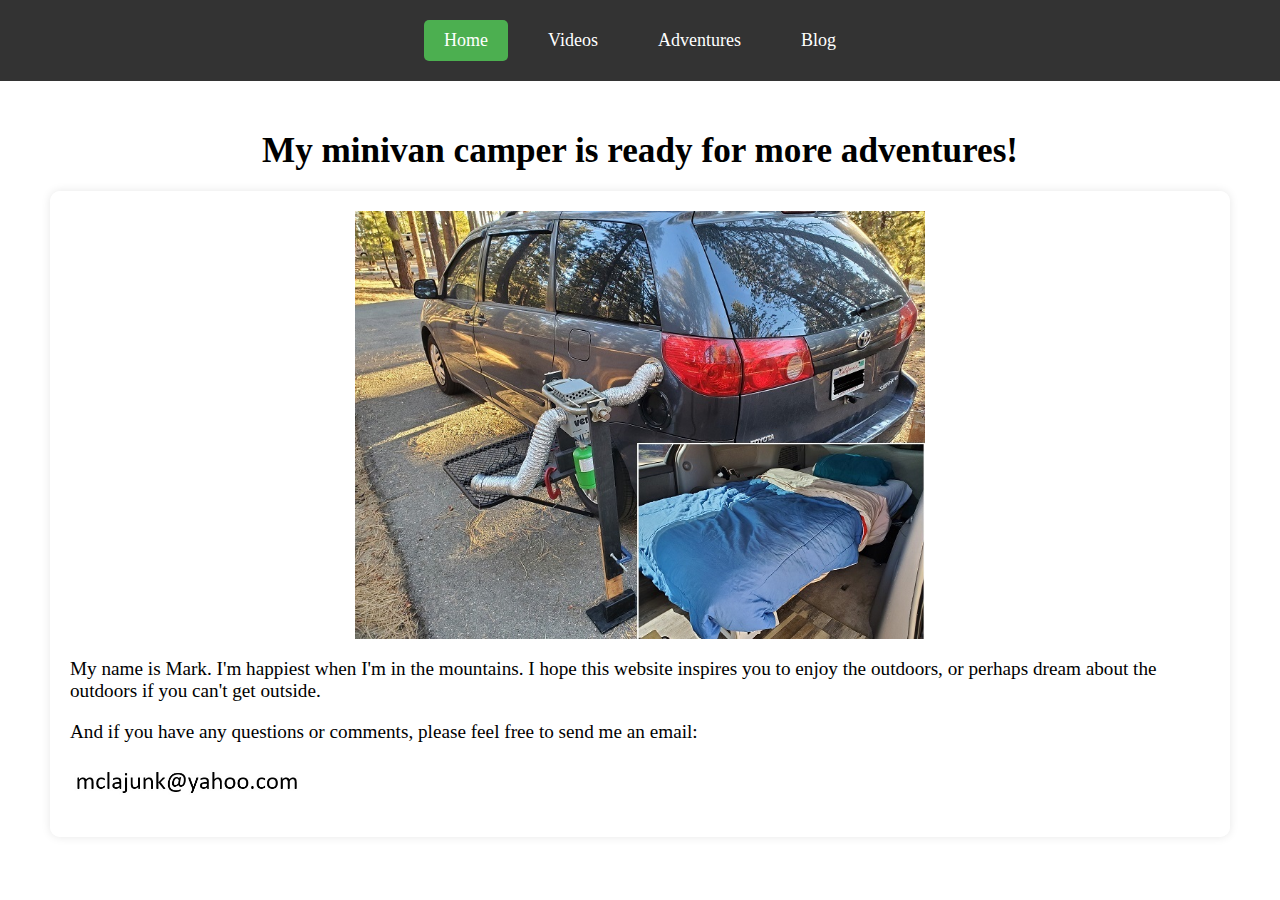
<file: index.html>
<!DOCTYPE html>
<html lang="en">
<head>
  <meta charset="UTF-8">
  <meta name="viewport" content="width=device-width, initial-scale=1">
  <title>MinivanRVing.com</title>
  <link href="BlogPostAssets/Styles/styles.css" rel="stylesheet" type="text/css">
</head>
<body>

<nav>
  <div class="navbar">
    <a href="#" class="active">Home</a>
    <a href="videos.html">Videos</a>
    <a href="adventures.html">Adventures</a>
    <a href="blog.html">Blog</a>

  </div>
</nav>

<div class="content">
 <h1>My minivan camper is ready for more adventures!</h1>
 <section id="mainContent">
  <img src="BlogPostAssets/Images/minivanSetupReduced2p0.jpg" alt="" class="mainImageFormat"/>
  <p></p>
  <aside id="authorInfo">
        <!-- The author information is contained here -->

        <p>My name is Mark. I'm happiest when I'm in the mountains. I hope this website inspires you to enjoy the outdoors, or perhaps dream about the outdoors if you can't get outside.</p>

        <p>And if you have any questions or comments, please feel free to send me an email:</p>

		  <img id="myContactImage" src="BlogPostAssets/Images/contact.jpg" alt=""/>
		  <br>
		  <br>
  </aside>
 </section>
</div>




</body>
</html>
</file>
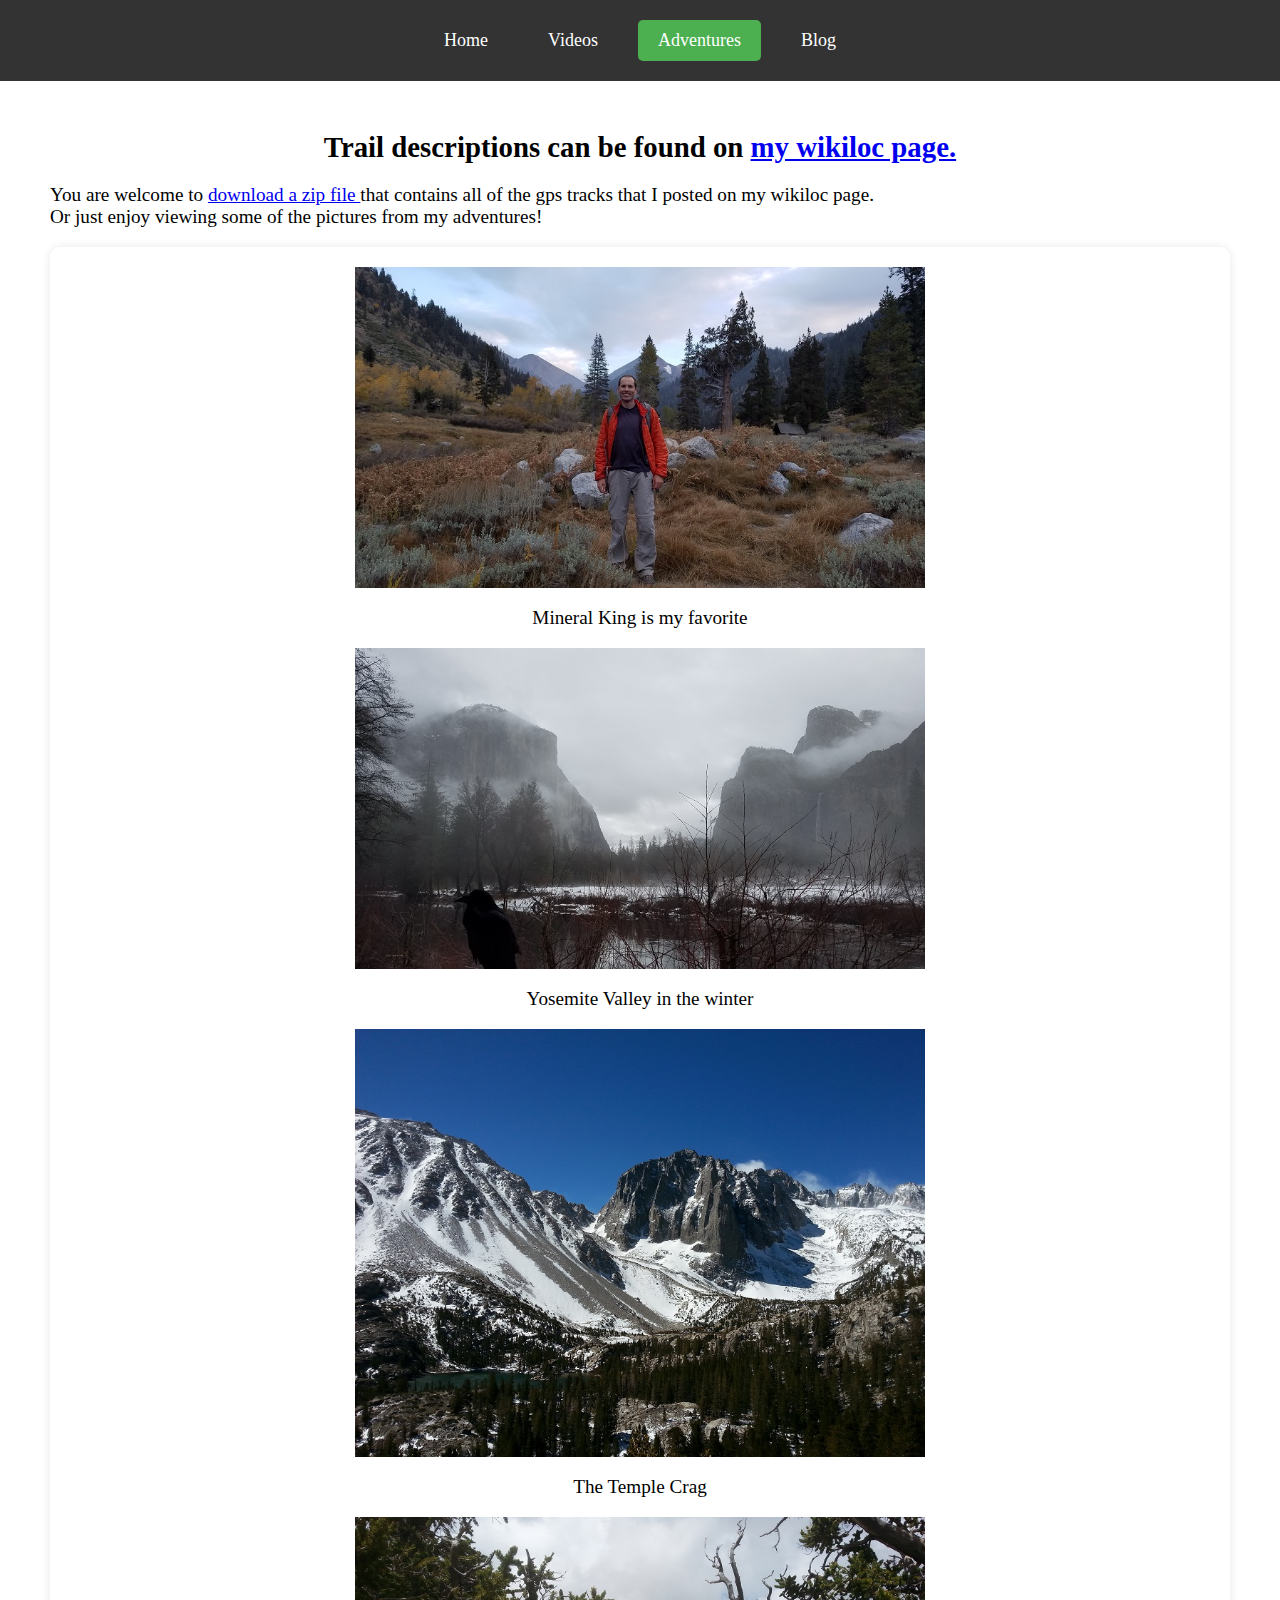
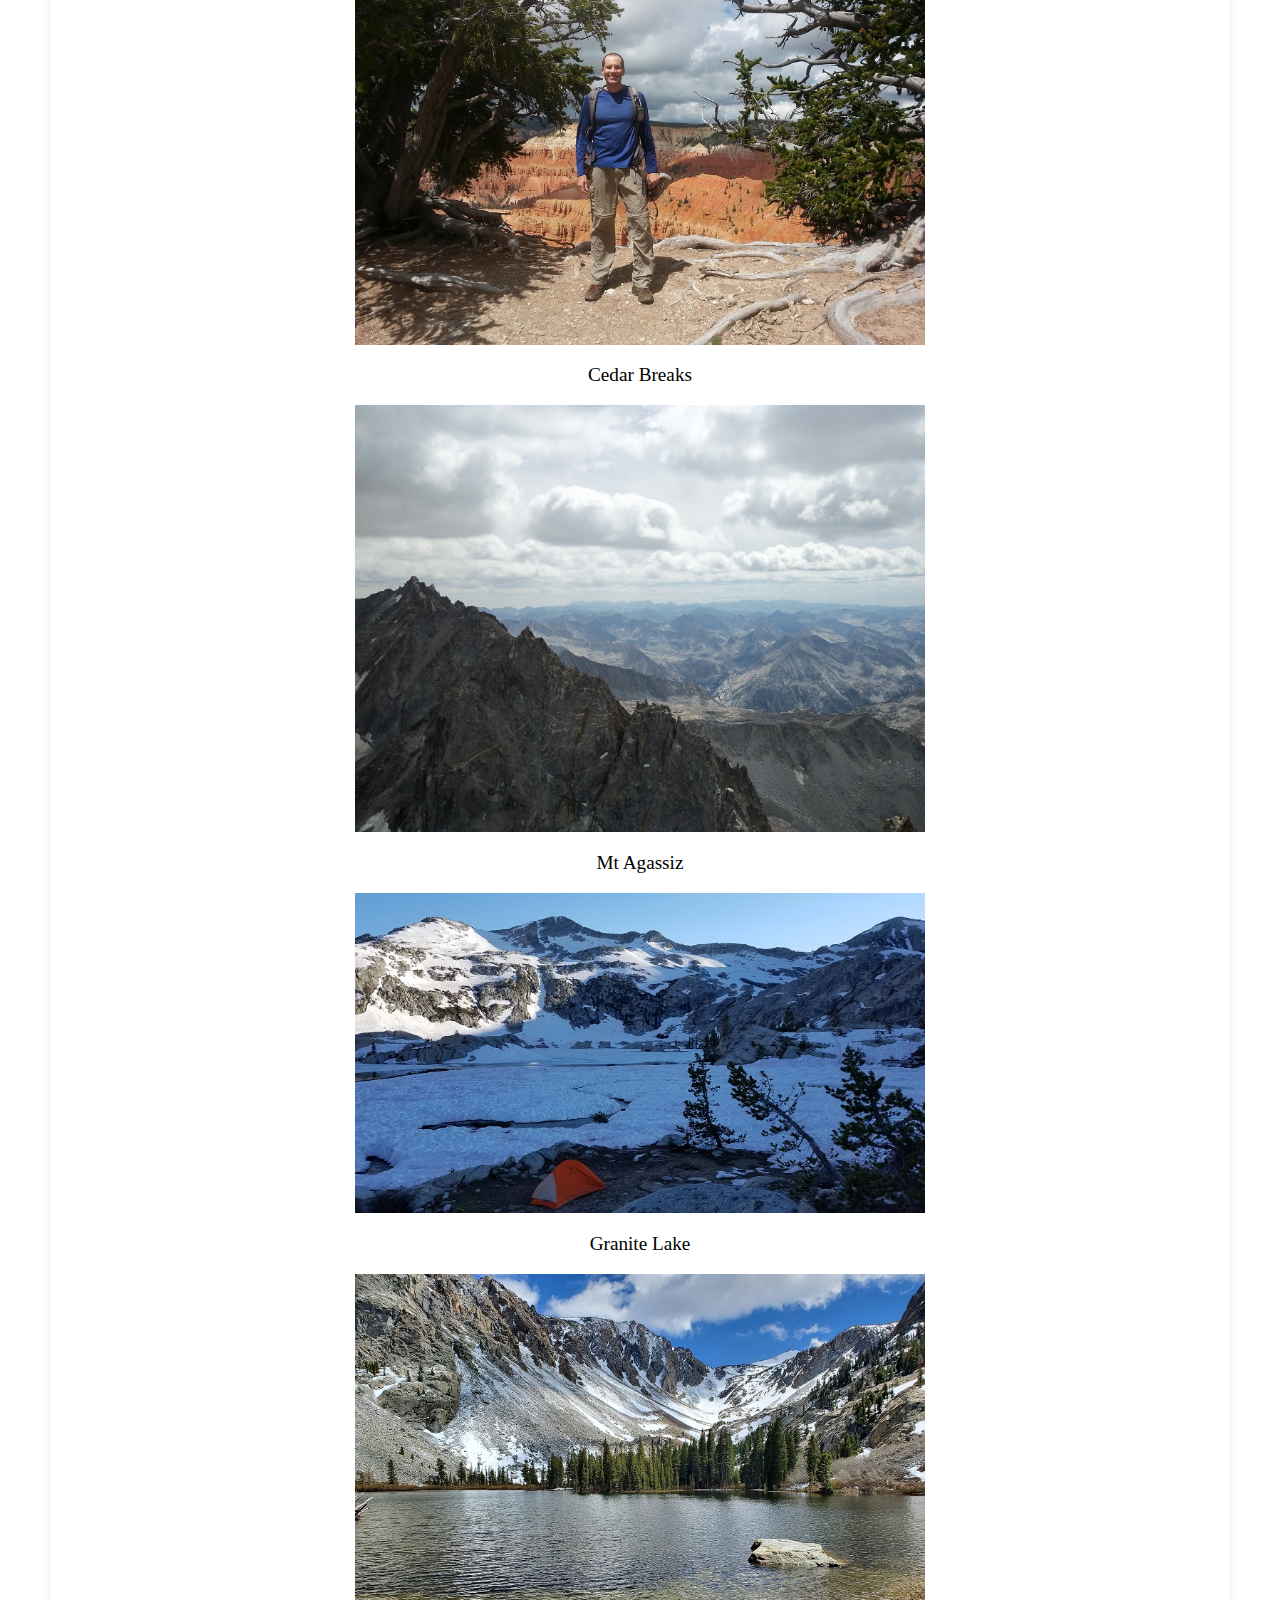
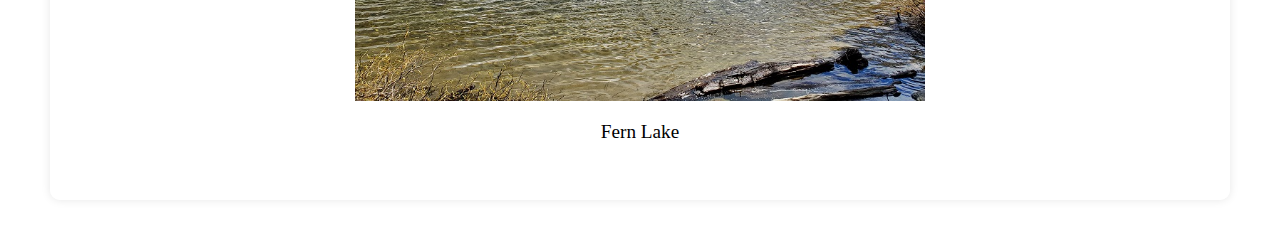
<file: adventures.html>
<!DOCTYPE html>
<html lang="en">
<head>
  <meta charset="UTF-8">
  <meta name="viewport" content="width=device-width, initial-scale=1">
  <title>MinivanRVing.com</title>
  <link href="BlogPostAssets/Styles/styles.css" rel="stylesheet" type="text/css">
</head>
<body>

<nav>
  <div class="navbar">
    <a href="index.html">Home</a>
    <a href="videos.html">Videos</a>
    <a href="#" class="active">Adventures</a>
    <a href="blog.html">Blog</a>
  </div>
</nav>

<div class="content">
	<h3>Trail descriptions can be found on <a href="https://www.wikiloc.com/wikiloc/user.do?id=71308">my wikiloc page.</a> </h3>
	<p id="authorInfo">You are welcome to <a href="BlogPostAssets/GPS/GPS.zip">download a zip file </a> that contains all of the gps tracks that I posted on my wikiloc page. <br>Or just enjoy viewing some of the pictures from my adventures!</p>
	<section id="mainContent">
		<img src="BlogPostAssets/Images/markAtMineralKing.jpg" alt="" class="mainImageFormat"/>
		<p>Mineral King is my favorite</p>
		<img src="BlogPostAssets/Images/yosemiteInWinter.jpg" alt="" class="mainImageFormat"/>
		<p>Yosemite Valley in the winter</p>
		<img src="BlogPostAssets/Images/templeCrag.jpg" alt="" class="mainImageFormat"/>
		<p>The Temple Crag</p>
		<img src="BlogPostAssets/Images/cedarBreaks.jpg" alt="" class="mainImageFormat"/>
		<p>Cedar Breaks</p>
		<img src="BlogPostAssets/Images/mtAgassiz.JPG" alt="" class="mainImageFormat"/>
		<p>Mt Agassiz</p>
		<img src="BlogPostAssets/Images/graniteLake.jpg" alt="" class="mainImageFormat"/>
		<p>Granite Lake</p>
		<img src="BlogPostAssets/Images/fernLake4.jpg" alt="" class="mainImageFormat"/>
		<p>Fern Lake</p>
		<br>
	</section>
</div>


</body>
</html>
</file>
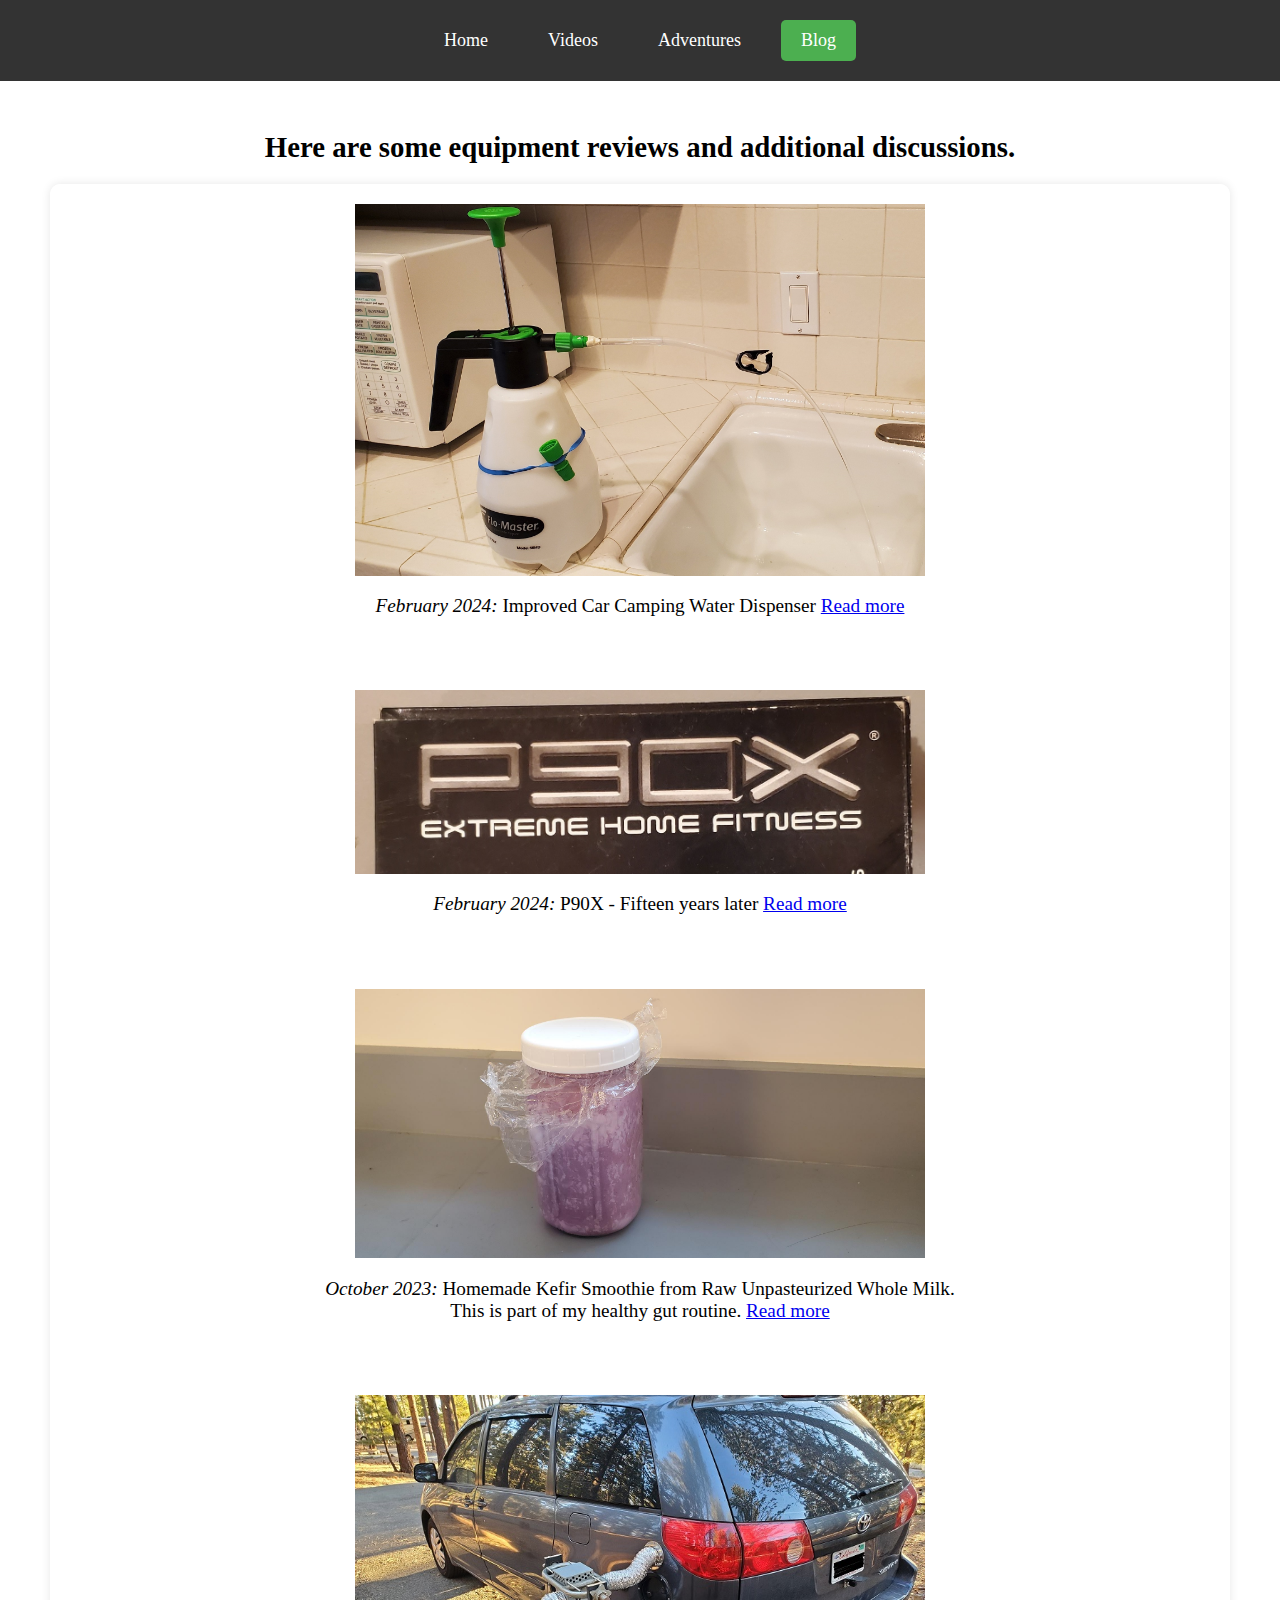
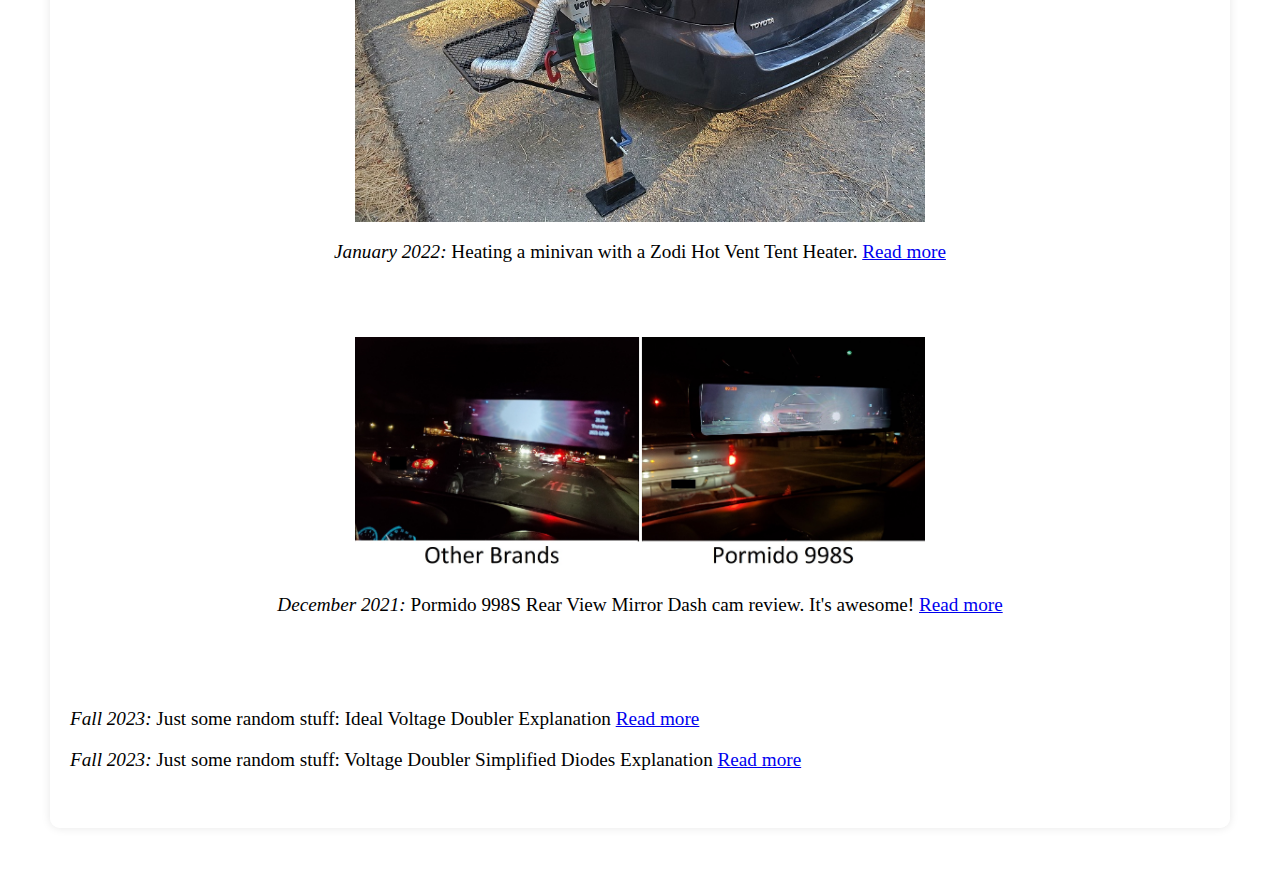
<file: blog.html>
<!DOCTYPE html>
<html lang="en">
<head>
  <meta charset="UTF-8">
  <meta name="viewport" content="width=device-width, initial-scale=1">
  <title>MinivanRVing.com</title>
  <link href="BlogPostAssets/Styles/styles.css" rel="stylesheet" type="text/css">
</head>
<body>

<nav>
  <div class="navbar">
    <a href="index.html">Home</a>
    <a href="videos.html">Videos</a>
    <a href="adventures.html">Adventures</a>
    <a href="#" class="active">Blog</a>
  </div>
</nav>

<div class="content">
	<h3>Here are some equipment reviews and additional discussions. </h3>
	<section id="mainContent">
		<img src="BlogPostAssets/Images/waterDispenser.jpg" alt="" class="mainImageFormatBlog"/>
		<p><i> February 2024:</i> Improved Car Camping Water Dispenser <a href="blogWaterDispenser.html">Read more</a></p>
		<br>
        <br>
        <br>
		<img src="BlogPostAssets/Images/p90x.jpg" alt="" class="mainImageFormatBlog"/>
		<p><i> February 2024:</i> P90X - Fifteen years later <a href="blogP90X.html">Read more</a></p>
		<br>
        <br>
        <br>
		<img src="BlogPostAssets/Images/kefirSmoothie2p0.jpg" alt="" class="mainImageFormatBlog"/>
		<p><i> October 2023:</i> Homemade Kefir Smoothie from Raw Unpasteurized Whole Milk.<br>This is part of my healthy gut routine. <a href="blogUlcerativeColitis.html">Read more</a></p>
		<br>
        <br>
        <br>
		<img src="BlogPostAssets/Images/minivanSetupReduced.jpg" alt="" class="mainImageFormatBlog"/>
		<p><i> January 2022:</i> Heating a minivan with a Zodi Hot Vent Tent Heater. <a href="blogHeater.html">Read more</a></p>
		<br>
        <br>
        <br>
		<img src="BlogPostAssets/Images/pormido998sAtNight.jpg" alt="" class="mainImageFormatBlog"/>
		<p><i> December 2021:</i> Pormido 998S Rear View Mirror Dash cam review. It's awesome! <a href="blogPormido.html">Read more</a></p>
        <br>
        <br>
        <br>
		<p align="left"><i> Fall 2023:</i> Just some random stuff: Ideal Voltage Doubler Explanation <a href="idealVoltageDoubler.html">Read more</a></p>
		<p align="left"><i> Fall 2023:</i> Just some random stuff: Voltage Doubler Simplified Diodes Explanation <a href="voltageDoublerSimplifiedDiodes.html">Read more</a></p>
		<br>
	</section>
</div>


</body>
</html>
</file>
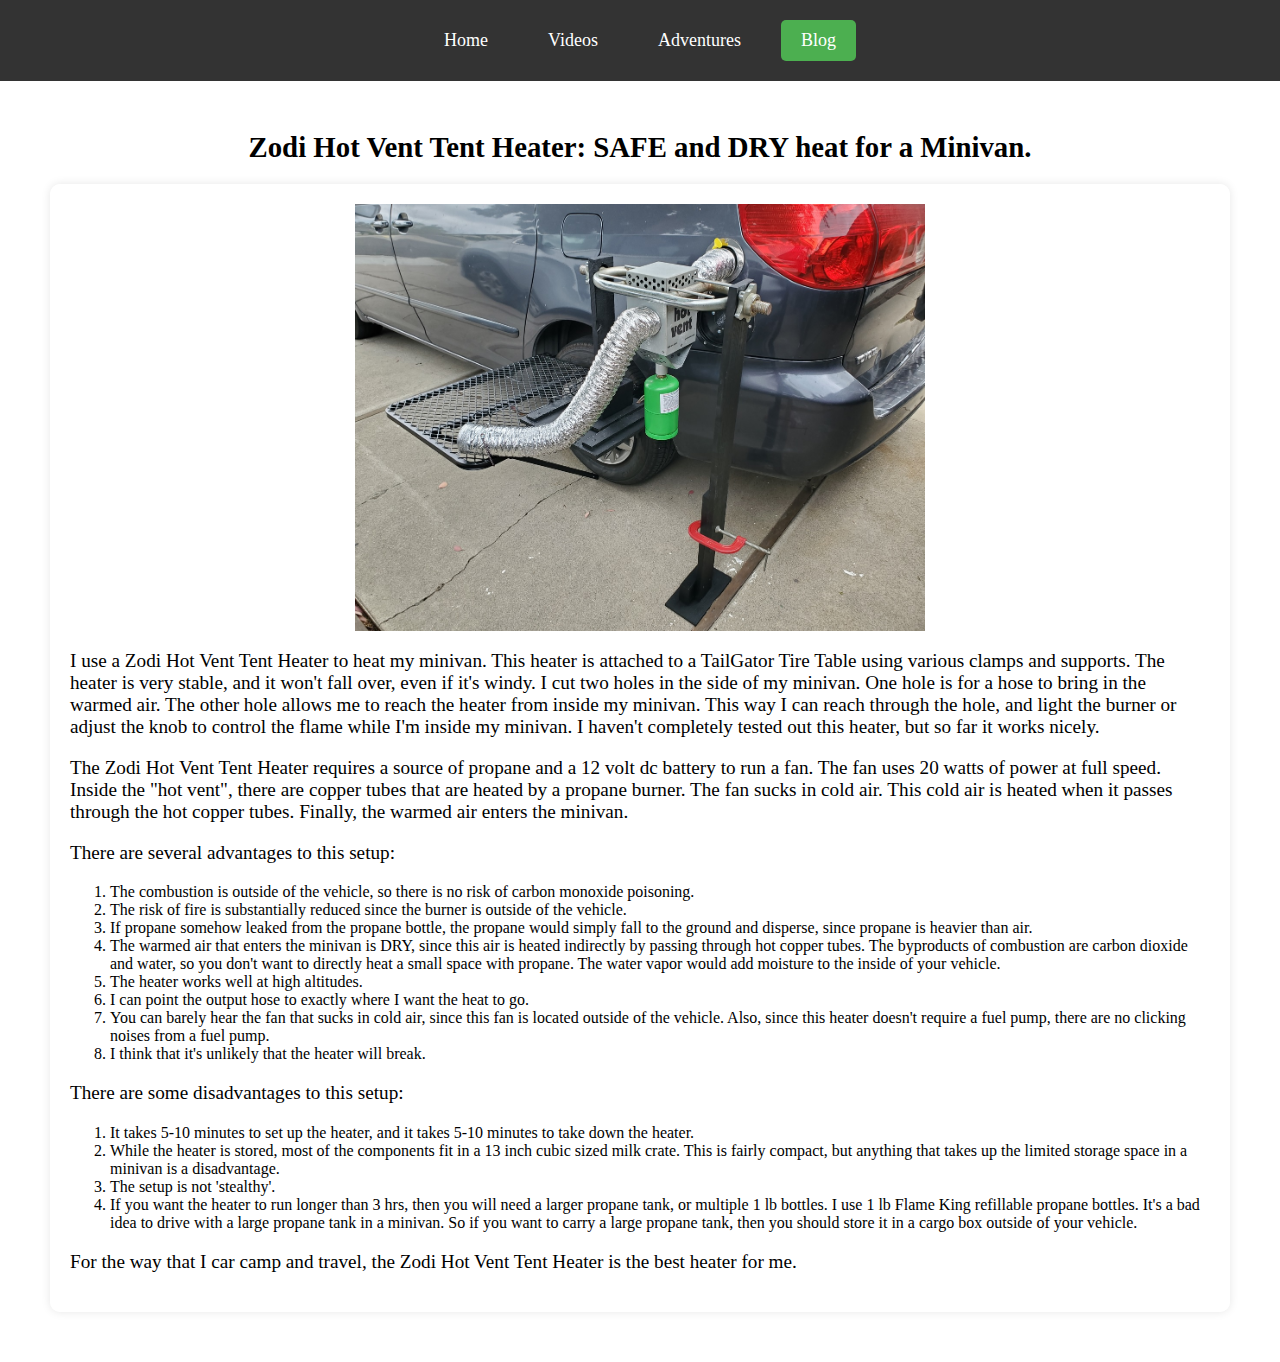
<file: blogHeater.html>
<!DOCTYPE html>
<html lang="en">
<head>
  <meta charset="UTF-8">
  <meta name="viewport" content="width=device-width, initial-scale=1">
  <title>MinivanRVing.com</title>
  <link href="BlogPostAssets/Styles/styles.css" rel="stylesheet" type="text/css">
</head>
<body>

<nav>
  <div class="navbar">
    <a href="index.html">Home</a>
    <a href="videos.html">Videos</a>
    <a href="adventures.html">Adventures</a>
    <a href="blog.html" class="active">Blog</a>
  </div>
</nav>

<body>

<div class="content">
	<h3>Zodi Hot Vent Tent Heater: SAFE and DRY heat for a Minivan.</h3>
	<section id="mainContent">
		<img src="BlogPostAssets/Images/minivanHeaterSetup2p0.jpg" alt="" class="mainImageFormat"/>
	<aside id="authorInfo">
	<p> I use a Zodi Hot Vent Tent Heater to heat my minivan. This heater is attached to a TailGator Tire Table using various clamps and supports. The heater is very stable, and it won't fall over, even if it's windy. I cut two holes in the side of my minivan. One hole is for a hose to bring in the warmed air. The other hole allows me to reach the heater from inside my minivan. This way I can reach through the hole, and light the burner or adjust the knob to control the flame while I'm inside my minivan. I haven't completely tested out this heater, but so far it works nicely.</p>

	<p> The Zodi Hot Vent Tent Heater requires a source of propane and a 12 volt dc battery to run a fan. The fan uses 20 watts of power at full speed. Inside the "hot vent", there are copper tubes that are heated by a propane burner. The fan sucks in cold air. This cold air is heated when it passes through the hot copper tubes. Finally, the warmed air enters the minivan. </p>

	<p> There are several advantages to this setup:
        <ol>
            <li>The combustion is outside of the vehicle, so there is no risk of carbon monoxide poisoning.</li>
            <li>The risk of fire is substantially reduced since the burner is outside of the vehicle.</li>
            <li>If propane somehow leaked from the propane bottle, the propane would simply fall to the ground and disperse, since propane is heavier than air.</li>
            <li>The warmed air that enters the minivan is DRY, since this air is heated indirectly by passing through hot copper tubes. The byproducts of combustion are carbon dioxide and water, so you don't want to directly heat a small space with propane. The water vapor would add moisture to the inside of your vehicle.</li>
            <li>The heater works well at high altitudes.</li>
            <li>I can point the output hose to exactly where I want the heat to go.</li>
            <li>You can barely hear the fan that sucks in cold air, since this fan is located outside of the vehicle. Also, since this heater doesn't require a fuel pump, there are no clicking noises from a fuel pump.</li>
            <li>I think that it's unlikely that the heater will break.</li>
        </ol>
    </p>

	<p> There are some disadvantages to this setup:
        <ol>
            <li>It takes 5-10 minutes to set up the heater, and it takes 5-10 minutes to take down the heater.</li>
            <li>While the heater is stored, most of the components fit in a 13 inch cubic sized milk crate. This is fairly compact, but anything that takes up the limited storage space in a minivan is a disadvantage.</li>
            <li>The setup is not 'stealthy'.</li>
            <li>If you want the heater to run longer than 3 hrs, then you will need a larger propane tank, or multiple 1 lb bottles. I use 1 lb Flame King refillable propane bottles. It's a bad idea to drive with a large propane tank in a minivan. So if you want to carry a large propane tank, then you should store it in a cargo box outside of your vehicle.</li>
        </ol>
    </p>

	<p> For the way that I car camp and travel, the Zodi Hot Vent Tent Heater is the best heater for me. </p>
	</aside>
	</section>
</div>

</body>
</html>
</file>
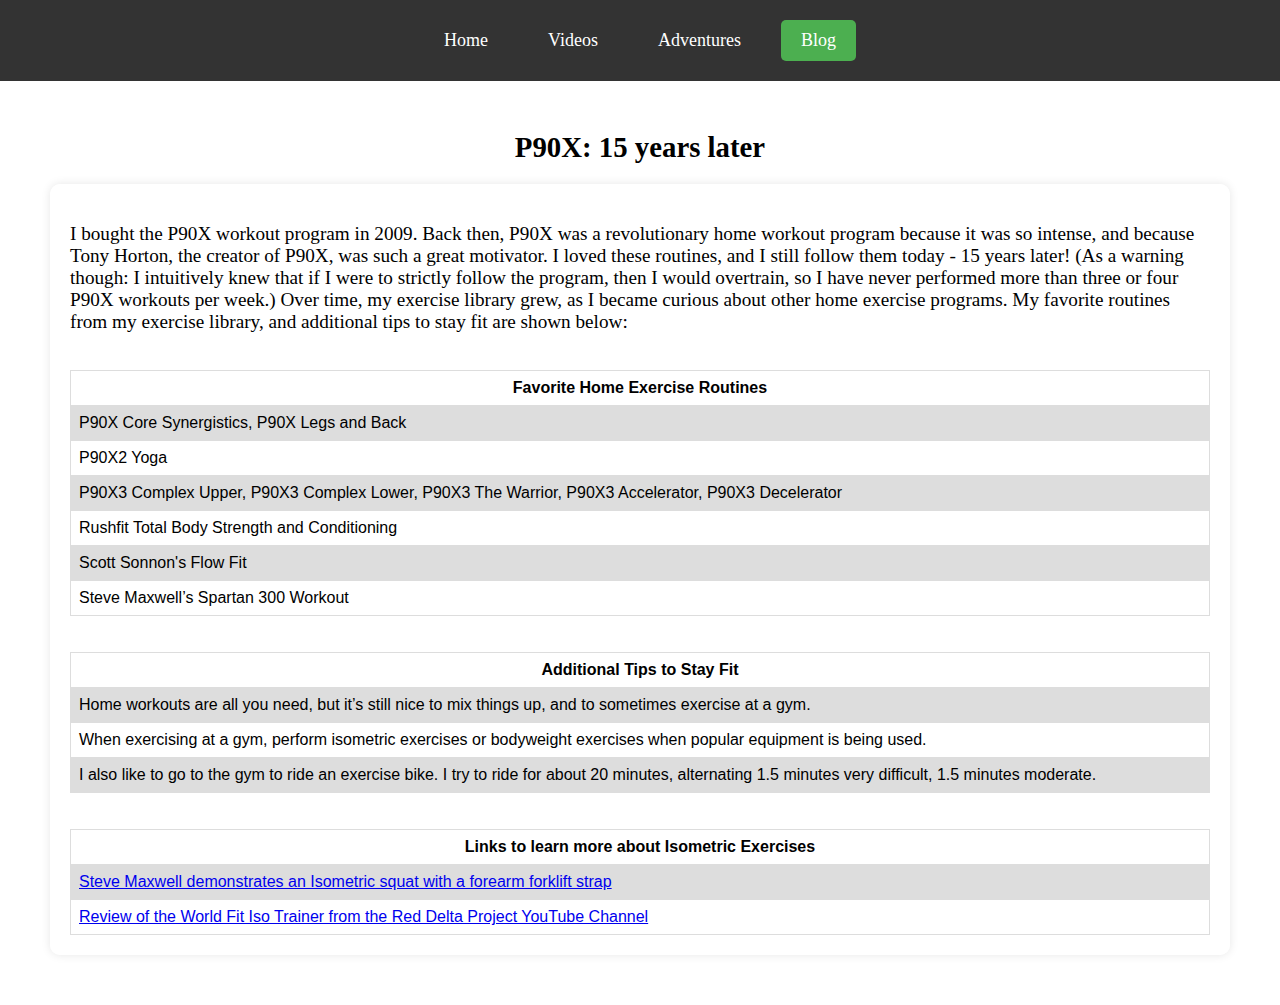
<file: blogP90X.html>
<!DOCTYPE html>
<html lang="en">
<head>
  <meta charset="UTF-8">
  <meta name="viewport" content="width=device-width, initial-scale=1">
  <title>MinivanRVing.com</title>
  <link href="BlogPostAssets/Styles/styles.css" rel="stylesheet" type="text/css">
</head>
<body>

<nav>
  <div class="navbar">
    <a href="index.html">Home</a>
    <a href="videos.html">Videos</a>
    <a href="adventures.html">Adventures</a>
    <a href="blog.html" class="active">Blog</a>
  </div>
</nav>

<body>

  <div class="content">
    <h3>P90X: 15 years later</h3>
    <section id="mainContent"> 
      <!--************************************************************************
    Main Blog content starts here
    ****************************************************************************-->
    
	<aside id="authorInfo">
	<p> I bought the P90X workout program in 2009. Back then, P90X was a revolutionary home workout program because it was so intense, and because Tony Horton, the creator of P90X, was such a great motivator. I loved these routines, and I still follow them today - 15 years later! (As a warning though: I intuitively knew that if I were to strictly follow the program, then I would overtrain, so I have never performed more than three or four P90X workouts per week.) Over time, my exercise library grew, as I became curious about other home exercise programs. My favorite routines from my exercise library, and additional tips to stay fit are shown below:
    </p>

	</aside>

<br>
<table id="tableA">
  <tr>
    <th><center>Favorite Home Exercise Routines</center></th>

  <tr>
    <td>P90X Core Synergistics, P90X Legs and Back</td>
  </tr>

  <tr>
    <td>P90X2 Yoga</td>
  </tr>
  <tr>
    <td>P90X3 Complex Upper, P90X3 Complex Lower, P90X3 The Warrior, P90X3 Accelerator, P90X3 Decelerator</td>
  </tr>
  <tr>
    <td>Rushfit Total Body Strength and Conditioning</td>
  </tr>
   <tr>
    <td>Scott Sonnon's Flow Fit</td>
  </tr>
   <tr>
    <td>Steve Maxwell’s Spartan 300 Workout</td>
  </tr>

</table>

<br>
<br>
<table id="tableA">
  <tr>
    <th><center>Additional Tips to Stay Fit</center></th>

  <tr>
    <td>Home workouts are all you need, but it’s still nice to mix things up, and to sometimes exercise at a gym.</td>
  </tr>

  <tr>
    <td>When exercising at a gym, perform isometric exercises or bodyweight exercises when popular equipment is being used. </td>
  </tr>
  <tr>
    <td>I also like to go to the gym to ride an exercise bike. I try to ride for about 20 minutes, alternating 1.5 minutes very difficult, 1.5 minutes moderate. </td>
  </tr>
</table>


<br>
<br>
<table id="tableD">
  <tr>
    <th><center>Links to learn more about Isometric Exercises </center></th>

  </tr>
  <tr>
    <td><a href="https://www.youtube.com/watch?v=8Xfk5UhR1I4">Steve Maxwell demonstrates an Isometric squat with a forearm forklift strap</a></td>
  </tr>
  <tr>
    <td><a href="https://www.youtube.com/watch?v=lduYMqS-0Rg">Review of the World Fit Iso Trainer from the Red Delta Project YouTube Channel</a></td>
  </tr>
</table>
</section>
</div>
</body>
</html>
</file>
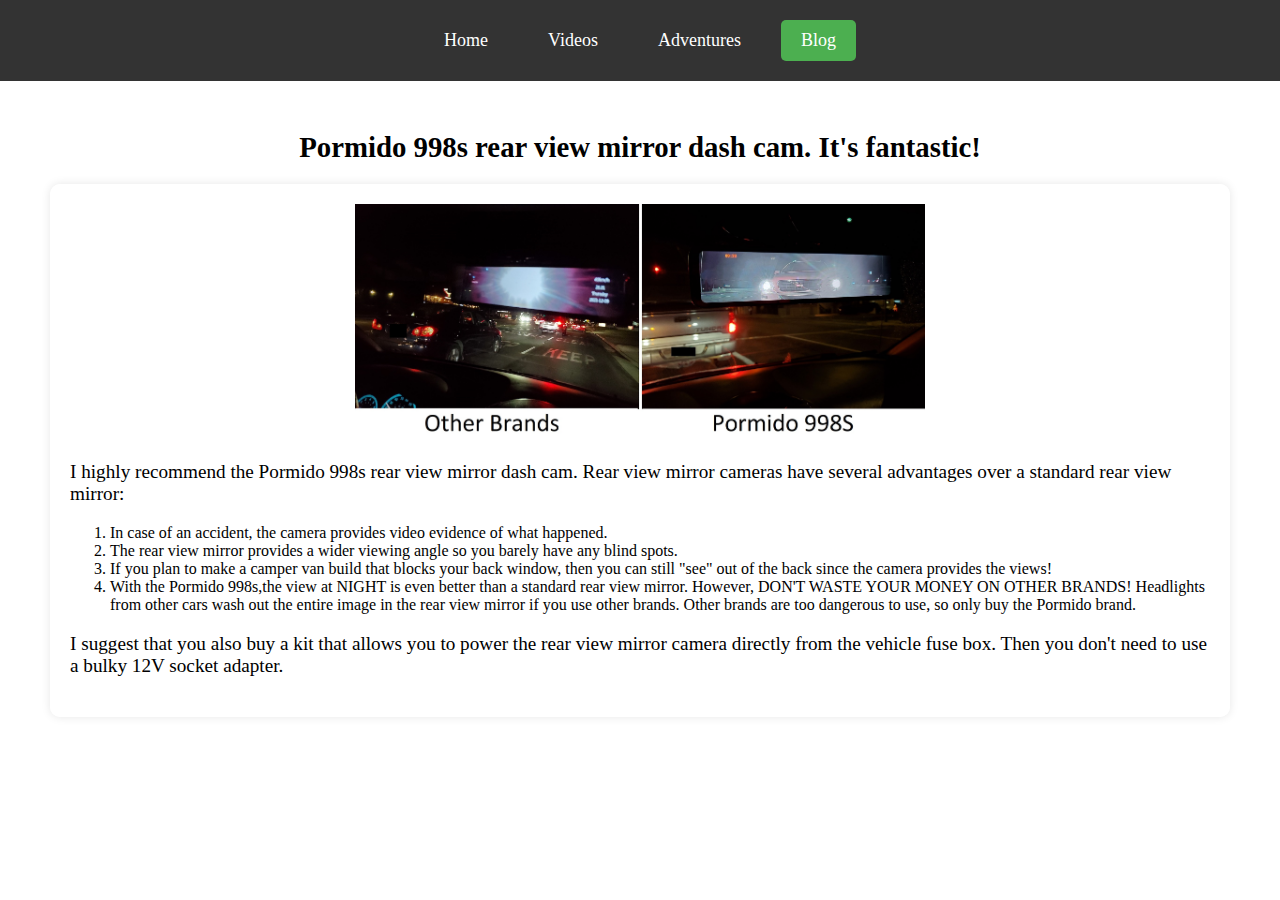
<file: blogPormido.html>
<!DOCTYPE html>
<html lang="en">
<head>
  <meta charset="UTF-8">
  <title>MinivanRving.com</title>
  <link href="BlogPostAssets/Styles/styles.css" rel="stylesheet" type="text/css">
</head>
<body>

<nav>
  <div class="navbar">
    <a href="index.html">Home</a>
    <a href="videos.html">Videos</a>
    <a href="adventures.html">Adventures</a>
    <a href="blog.html" class="active">Blog</a>
  </div>
</nav>

<body>

<div class="content">
	<h3>Pormido 998s rear view mirror dash cam. It's fantastic!</h3>
	<section id="mainContent">
		<img src="BlogPostAssets/Images/pormido998sAtNight.jpg" alt="" class="mainImageFormat"/>
    <aside id="authorInfo">
	<p> I highly recommend the Pormido 998s rear view mirror dash cam. Rear view mirror cameras have several advantages over a standard rear view mirror:
        <ol>
            <li>In case of an accident, the camera provides video evidence of what happened.</li>
            <li>The rear view mirror provides a wider viewing angle so you barely have any blind spots.</li>
            <li>If you plan to make a camper van build that blocks your back window, then you can still "see" out of the back since the camera provides the views!</li>
            <li>With the Pormido 998s,the view at NIGHT is even better than a standard rear view mirror. However, DON'T WASTE YOUR MONEY ON OTHER BRANDS! Headlights from other cars wash out the entire image in the rear view mirror if you use other brands. Other brands are too dangerous to use, so only buy the Pormido brand.</li>
        </ol>
    </p>

	<p> I suggest that you also buy a kit that allows you to power the rear view mirror camera directly from the vehicle fuse box. Then you don't need to use a bulky 12V socket adapter. </p>

	</aside>

	</section>
</div>

</body>
</html>
</file>
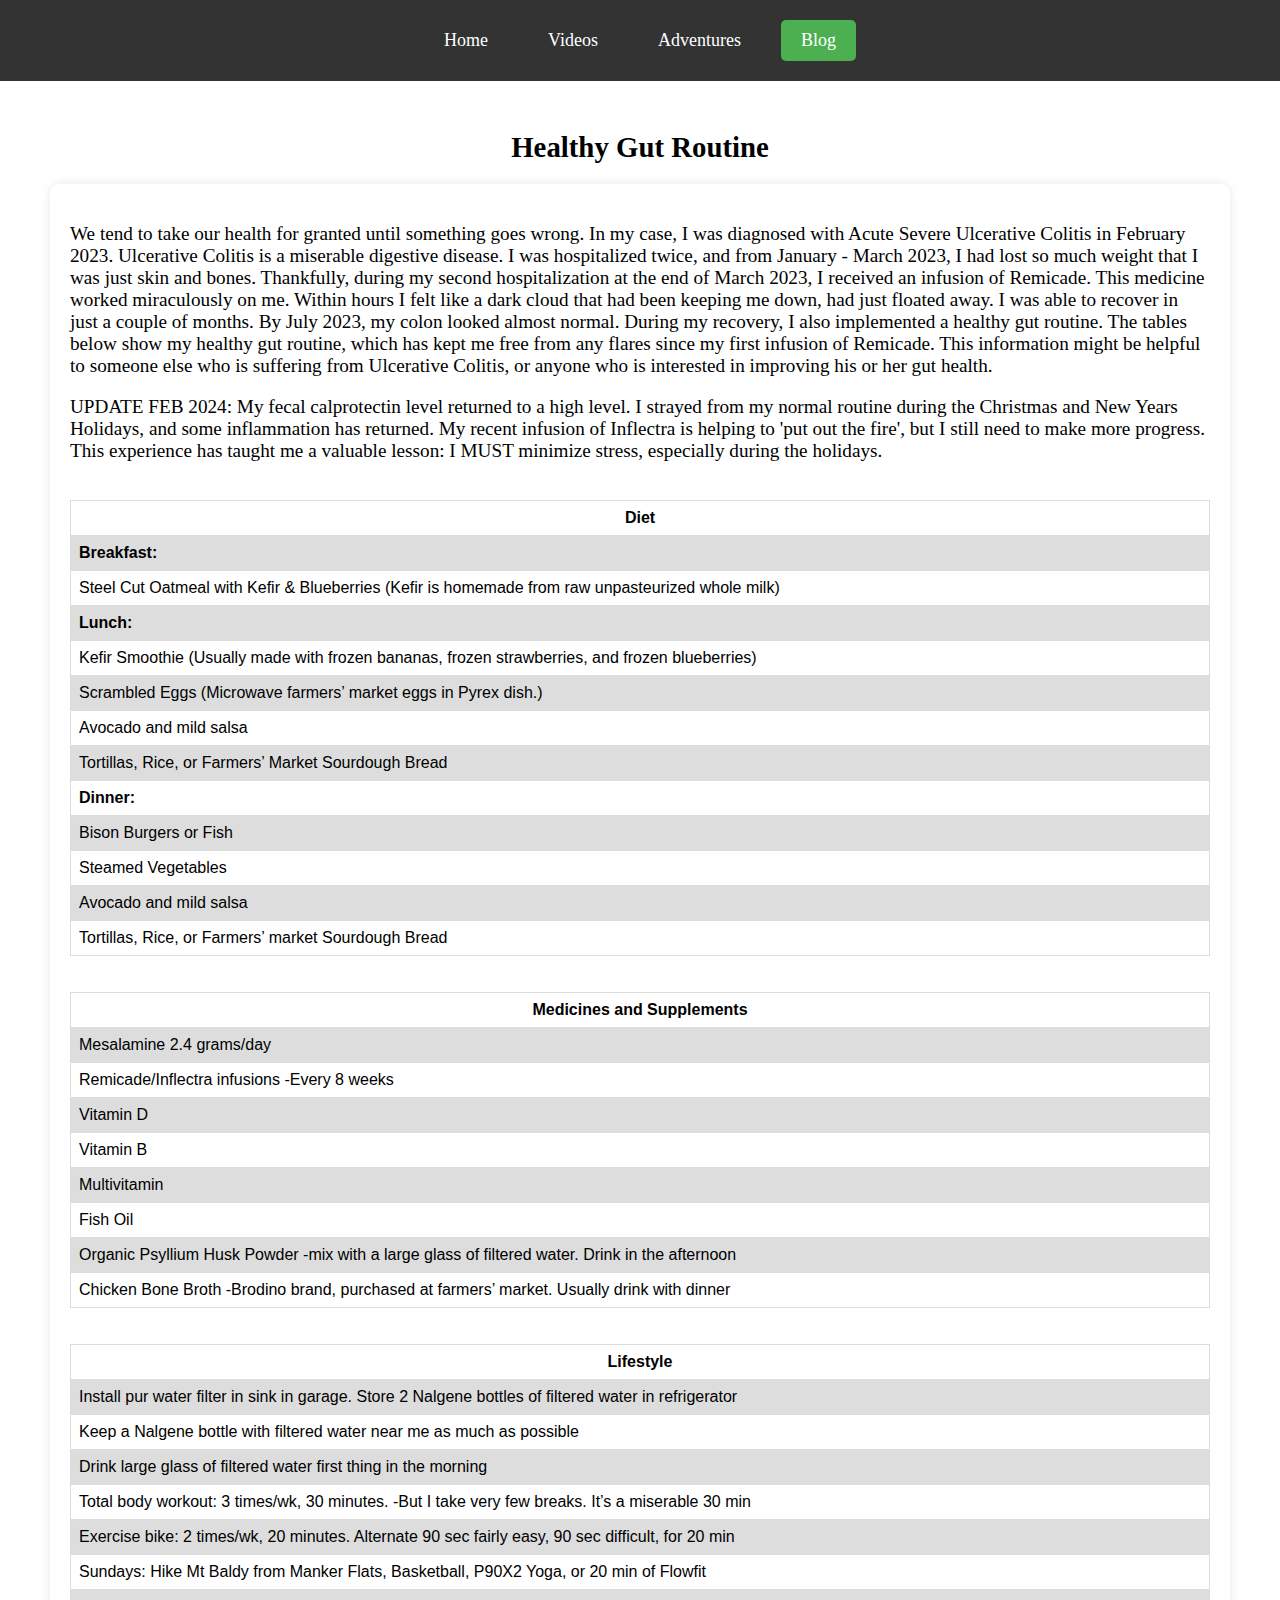
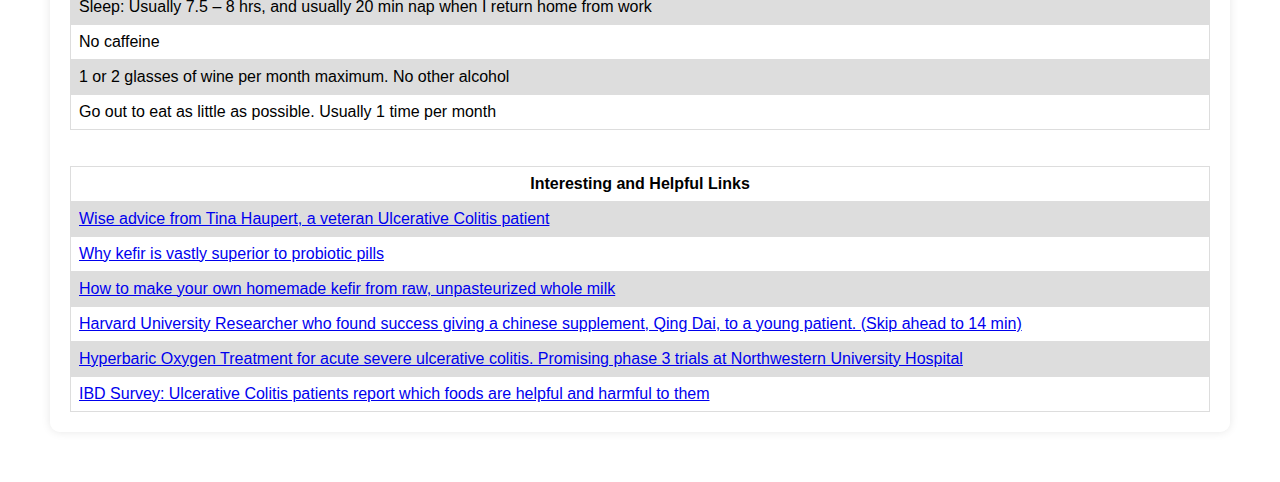
<file: blogUlcerativeColitis.html>
<!DOCTYPE html>
<html lang="en">
<head>
  <meta charset="UTF-8">
  <meta name="viewport" content="width=device-width, initial-scale=1">
  <title>MinivanRVing.com</title>
  <link href="BlogPostAssets/Styles/styles.css" rel="stylesheet" type="text/css">
</head>
<body>

<nav>
  <div class="navbar">
    <a href="index.html">Home</a>
    <a href="videos.html">Videos</a>
    <a href="adventures.html">Adventures</a>
    <a href="blog.html" class="active">Blog</a>
  </div>
</nav>

<body>

  <div class="content">
    <h3>Healthy Gut Routine</h3>
    <section id="mainContent"> 
      <!--************************************************************************
    Main Blog content starts here
    ****************************************************************************-->
    
	<aside id="authorInfo">
	<p> We tend to take our health for granted until something goes wrong. In my case, I was diagnosed with Acute Severe
	Ulcerative Colitis in February 2023. Ulcerative Colitis is a miserable digestive disease. I was hospitalized twice, and from January - March 2023, I had lost so much weight that I was just skin and bones. Thankfully, during my second hospitalization at the end of March 2023, I received an infusion of Remicade. This medicine worked miraculously on me. Within hours I felt like a dark cloud that had been keeping me down, had just floated away. I was able to recover in just a couple of months. By July 2023, my colon looked almost normal. During my recovery, I also implemented a healthy gut routine. The tables below show my healthy gut routine, which has kept me free from any flares since my first infusion of Remicade. This information might be helpful to someone else who is suffering from Ulcerative Colitis, or anyone who is interested in improving his or her gut health.
    </p>
	<p>
        UPDATE FEB 2024: My fecal calprotectin level returned to a high level. I strayed from my normal routine during the Christmas and New Years Holidays, and some inflammation has returned. My recent infusion of Inflectra is helping to 'put out the fire', but I still need to make more progress. This experience has taught me a valuable lesson: I MUST minimize stress, especially during the holidays.
	</p>	
	</aside>

<br>
<table id="tableA">
  <tr>
    <th><center>Diet</center></th>

  </tr>
  <tr>
    <td><b>Breakfast:</b></td>
  </tr>
  <tr>
    <td>Steel Cut Oatmeal with Kefir & Blueberries (Kefir is homemade from raw unpasteurized whole milk)</td>
  </tr>
  <tr>
    <td><b>Lunch:</b></td>
  </tr>
  <tr>
    <td>Kefir Smoothie (Usually made with frozen bananas, frozen strawberries, and frozen blueberries)</td>
  </tr>
  <tr>
    <td>Scrambled Eggs (Microwave farmers’ market eggs in Pyrex dish.)</td>
  </tr>
  <tr>
    <td>Avocado and mild salsa</td>
  </tr>
   <tr>
    <td>Tortillas, Rice, or Farmers’ Market Sourdough Bread</td>
  </tr>
   <tr>
    <td><b>Dinner:</b></td>
  </tr>
   <tr>
    <td>Bison Burgers or Fish</td>
  </tr>
   <tr>
    <td>Steamed Vegetables</td>
  </tr>
  <tr>
    <td>Avocado and mild salsa</td>
  </tr>
  <tr>
    <td>Tortillas, Rice, or Farmers’ market Sourdough Bread</td>
  </tr>
</table>
       
<br>
<br>
<table id="tableB">
  <tr>
    <th><center>Medicines and Supplements</center></th>

  </tr>
  <tr>
    <td>Mesalamine 2.4 grams/day</td>
  </tr>
  <tr>
    <td>Remicade/Inflectra infusions -Every 8 weeks</td>
  </tr>
  <tr>
    <td>Vitamin D</td>
  </tr>
  <tr>
    <td>Vitamin B</td>
  </tr>
  <tr>
    <td>Multivitamin</td>
  </tr>
  <tr>
    <td>Fish Oil</td>
  </tr>
   <tr>
    <td>Organic Psyllium Husk Powder -mix with a large glass of filtered water. Drink in the afternoon</td>
  </tr>
   <tr>
    <td>Chicken Bone Broth  -Brodino brand, purchased at farmers’ market. Usually drink with dinner</td>
  </tr>
</table>

<br>
<br>
<table id="tableC">
  <tr>
    <th><center>Lifestyle</center></th>

  </tr>
  <tr>
    <td>Install pur water filter in sink in garage. Store 2 Nalgene bottles of filtered water in refrigerator</td>
  </tr>
  <tr>
    <td>Keep a Nalgene bottle with filtered water near me as much as possible</td>
  </tr>
  <tr>
    <td>Drink large glass of filtered water first thing in the morning</td>
  </tr>
  <tr>
    <td>Total body workout: 3 times/wk, 30 minutes. -But I take very few breaks. It’s a miserable 30 min</td>
  </tr>
  <tr>
    <td>Exercise bike: 2 times/wk, 20 minutes. Alternate 90 sec fairly easy, 90 sec difficult, for 20 min</td>
  </tr>
  <tr>
    <td>Sundays: Hike Mt Baldy from Manker Flats, Basketball, P90X2 Yoga, or 20 min of Flowfit</td>
  </tr>
   <tr>
    <td>Sleep: Usually 7.5 – 8 hrs, and usually 20 min nap when I return home from work</td>
  </tr>
   <tr>
    <td>No caffeine</td>
  </tr>
   <tr>
    <td>1 or 2 glasses of wine per month maximum. No other alcohol</td>
  </tr>
   <tr>
    <td>Go out to eat as little as possible. Usually 1 time per month</td>
  </tr>
</table>

<br>
<br>
<table id="tableD">
  <tr>
    <th><center>Interesting and Helpful Links</center></th>

  </tr>
  <tr>
    <td><a href="https://www.youtube.com/watch?v=xUaaGL_tFoU&list=PLFizqQadfVuSEaAZ_KH4OpWLqyqAO0Peq">Wise advice from Tina Haupert, a veteran Ulcerative Colitis patient</a></td>
  </tr>
  <tr>
    <td><a href="https://www.youtube.com/watch?v=cNu6uvoQpYY">Why kefir is vastly superior to probiotic pills</a></td>
  </tr>
  <tr>
    <td><a href="https://www.youtube.com/watch?v=FU6L8_1fWxM&t=300s">How to make your own homemade kefir from raw, unpasteurized whole milk</a></td>
  </tr>
  <tr>
    <td><a href="https://www.youtube.com/watch?v=xSDfma4VEx8&t=276s">Harvard University Researcher who found success giving a chinese supplement, Qing Dai, to a young patient. (Skip ahead to 14 min)</a></td>
  </tr>
  <tr>
    <td><a href="https://www.youtube.com/watch?v=Dkt2PHFoSqo">Hyperbaric Oxygen Treatment for acute severe ulcerative colitis. Promising phase 3 trials at Northwestern University Hospital </a></td>
  </tr>
   <tr>
    <td><a href="https://www.ibdrelief.com/surveys/diet/results">IBD Survey: Ulcerative Colitis patients report which foods are helpful and harmful to them</a></td>
  </tr>
</table>
</section>
</div>
</body>
</html>
</file>
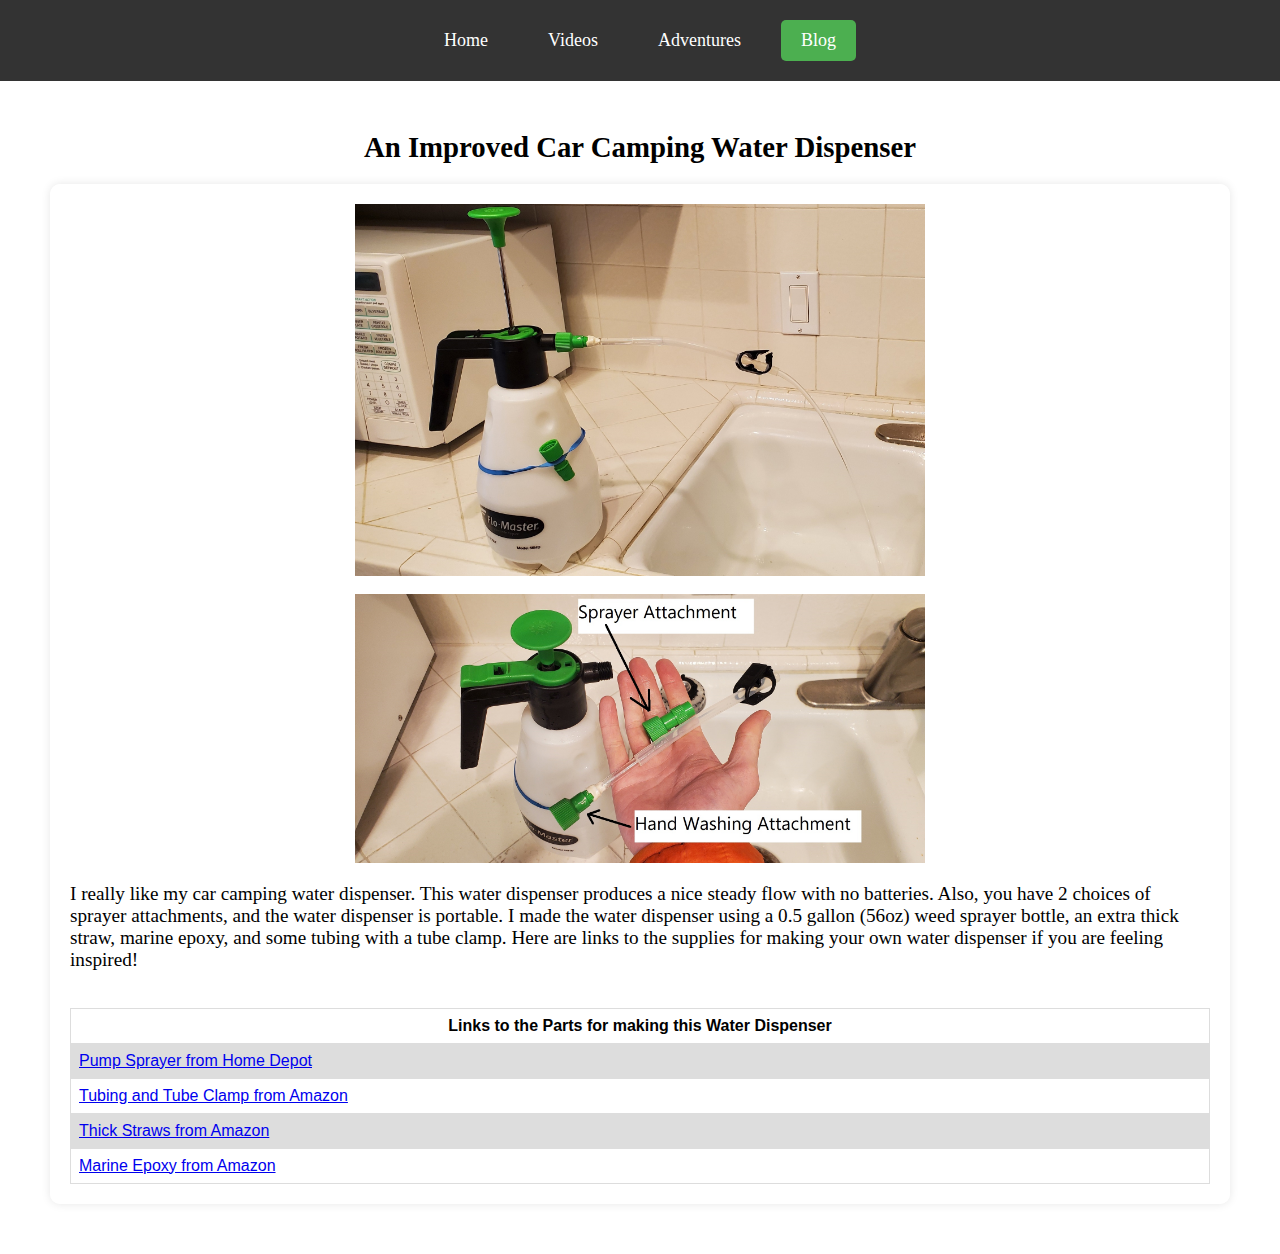
<file: blogWaterDispenser.html>
<!DOCTYPE html>
<html lang="en">
<head>
  <meta charset="UTF-8">
  <meta name="viewport" content="width=device-width, initial-scale=1">
  <title>MinivanRVing.com</title>
  <link href="BlogPostAssets/Styles/styles.css" rel="stylesheet" type="text/css">
</head>
<body>

<nav>
  <div class="navbar">
    <a href="index.html">Home</a>
    <a href="videos.html">Videos</a>
    <a href="adventures.html">Adventures</a>
    <a href="blog.html" class="active">Blog</a>
  </div>
</nav>

<body>

  <div class="content">
    <h3>An Improved Car Camping Water Dispenser</h3>
    <section id="mainContent"> 
      <!--************************************************************************
    Main Blog content starts here
    ****************************************************************************-->
    
    <img src="BlogPostAssets/Images/waterDispenser.jpg" alt="" class="mainImageFormat"/>
    <br>
    <img src="BlogPostAssets/Images/accessories.jpg" alt="" class="mainImageFormat"/>
	<aside id="authorInfo">
	<p> I really like my car camping water dispenser. This water dispenser produces a nice steady flow with no batteries. Also, you have 2 choices of sprayer attachments, and the water dispenser is portable. I made the water dispenser using a 0.5 gallon (56oz) weed sprayer bottle, an extra thick straw, marine epoxy, and some tubing with a tube clamp. Here are links to the supplies for making your own water dispenser if you are feeling inspired!
    </p>

	</aside>

<br>
<table id="tableA">
  <tr>
    <th><center>Links to the Parts for making this Water Dispenser</center></th>

  <tr>
    <td><a href="https://www.homedepot.com/p/HDX-56oz-Handheld-Multi-Purpose-Pump-Sprayer-56HDX/312367618">Pump Sprayer from Home Depot</a> </td>
  </tr>

  <tr>
    <td><a href="https://www.amazon.com/gp/product/B00AZVMS04/ref=ppx_yo_dt_b_search_asin_title?ie=UTF8&th=1&psc=1">Tubing and Tube Clamp from Amazon</a></td>
  </tr>
  <tr>
    <td><a href="https://www.amazon.com/Hydro-Flask-3-Pack-Replacement-Straws/dp/B0CBD18QP8/ref=sr_1_10?keywords=extra+thick+straw&qid=1707343772&sr=8-10">Thick Straws from Amazon</a></td>
  </tr>
  <tr>
    <td><a href="https://www.amazon.com/J-B-Weld-50172-MarineWeld-Adhesive/dp/B00R2CDVIW/ref=sr_1_1?crid=J01RMB26YIF0&keywords=marine%2Bepoxy&qid=1707343959&sprefix=marine%2Bep%2Caps%2C154&sr=8-1&th=1">Marine Epoxy from Amazon</a></td>
  </tr>

</table>

</section>
</div>
</body>
</html>
</file>
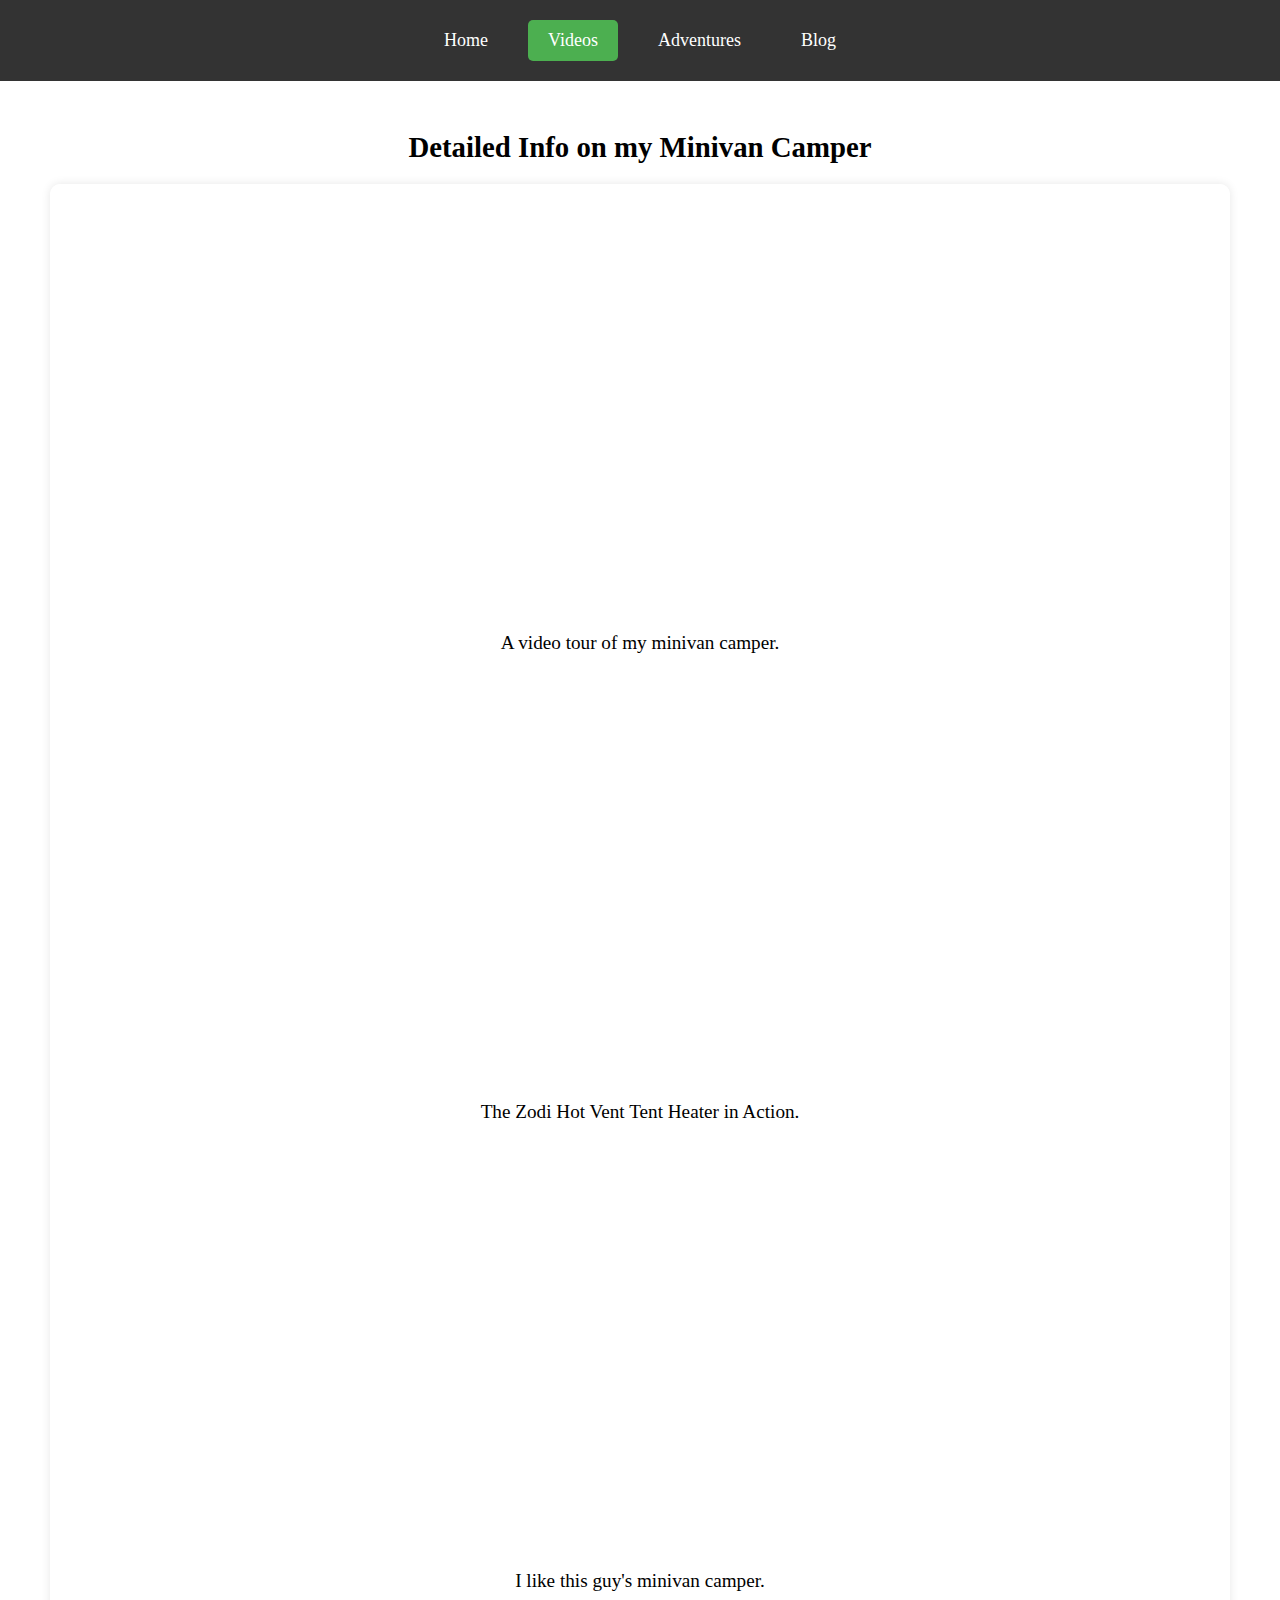
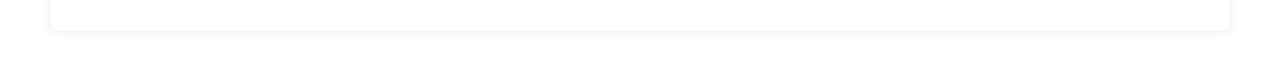
<file: videos.html>
<!DOCTYPE html>
<html lang="en">
<head>
  <meta charset="UTF-8">
  <meta name="viewport" content="width=device-width, initial-scale=1">
  <title>MinivanRVing.com</title>
  <link href="BlogPostAssets/Styles/styles.css" rel="stylesheet" type="text/css">
</head>
<body>

<nav>
  <div class="navbar">
    <a href="index.html">Home</a>
    <a href="#" class="active">Videos</a>
    <a href="adventures.html">Adventures</a>
    <a href="blog.html">Blog</a>
  </div>
</nav>

<div class="content">
 <h3>Detailed Info on my Minivan Camper </h3>
 <section id="mainContent">

	<iframe
		class="video"
		src="https://www.youtube.com/embed/n-H2U3EykLo"
		frameborder="0"
		allow="accelerometer; autoplay; encrypted-media; gyroscope;"
		allowfullscreen></iframe>
	 <p>A video tour of my minivan camper. </p>



	<iframe
		class="video"
		src="https://www.youtube.com/embed/OF2VRVrcRqw"
		title="Zodi Hot Vent Tent Heater used with a Minivan"
		frameborder="0"
		allow="accelerometer; autoplay; encrypted-media; gyroscope;"
		allowfullscreen></iframe>
	<p>The Zodi Hot Vent Tent Heater in Action. </p>



		<iframe
		class="video"
		src="https://www.youtube.com/embed/1LT_kqNRoFY"
		title="Another Nice Minivan Build"
		frameborder="0"
		allow="accelerometer; autoplay; encrypted-media; gyroscope;"
		allowfullscreen></iframe>
		<p>I like this guy's minivan camper. </p>

  </section>
</div>
</body>
</html>
</file>
<file: BlogPostAssets/Styles/styles.css>
/* Resetting default margin and padding */
body, ul {
  margin: 0;
  padding: 0;
}

/* Styling the navigation bar */
nav {
  background-color: #333;
}

.navbar {
  display: flex;
  justify-content: center;
  align-items: center;
  padding: 20px;
  font-size: 18px;
   @media (max-width: 600px) {
  font-size: 12px;
  }
}

.navbar a {
  color: white;
  text-decoration: none;
  padding: 10px 20px;
  margin: 0 10px;
  border-radius: 5px;
  transition: background-color 0.3s ease;
}

.navbar a:hover {
  background-color: #555;
}

.active {
  background-color: #4CAF50;
}

.content {
  text-align: center;
  padding: 50px;

}

h1 {
  font-size: 2.2rem;
   @media (max-width: 600px) {
  font-size: 1.6rem;
  }
  margin-bottom: 20px;
  margin-top: 0px;
}

h3 {
  font-size: 1.8rem;
   @media (max-width: 600px) {
  font-size: 1.6rem;
  }
  margin-bottom: 20px;
  margin-top: 0px;
}
p {
  font-size: 1.2rem;
  color: black;
}

.mainImageFormat {
  display: block;
  margin-left: auto;
  margin-right: auto;
  width: 70%;
   @media (max-width: 600px) {
  width: 90%;
  }
   @media (min-width: 950px) {
  width: 50%;
  }
}

.mainImageFormatBlog {
  display: block;
  margin-left: auto;
  margin-right: auto;
  width: 70%;
   @media (max-width: 600px) {
  width: 90%;
  }
   @media (min-width: 950px) {
  width: 50%;
  }
}

#authorInfo {
  text-align: left;
}

#mainContent {
   padding: 20px;
   background-color: rgba(255, 255, 255, 0.8); /* Set a semi-transparent white background for content */
   box-shadow: 0 0 10px rgba(0, 0, 0, 0.1); /* Add a subtle box shadow */
   border-radius: 10px;
}
#myContactImage {
   width: 33%;
    @media (max-width: 600px) {
  width: 80%;
  }
   @media (min-width: 950px) {
  width: 20%;
  }
}
.video {
  aspect-ratio: 16 / 9;
  width: 60%;
  @media (max-width: 600px) {
  width: 95%;
  }
  padding: 10px;

}



#mainContentVideo {
padding: 15px;
padding-top: 0px;

}

/* #mainContentAdventures {
 background-color: lightgray;
padding-top: 20px;
  padding: 15px;
  background-color: rgba(255, 255, 255, 0.8); /* Set a semi-transparent white background for content
   box-shadow: 0 0 10px rgba(0, 0, 0, 0.1); /* Add a subtle box shadow
   border-radius: 10px;
} */

#tableA {
  font-family: arial, sans-serif;
  border-collapse: collapse;
  width: 100%;
}

#tableA td, th {
  border: 1px solid #dddddd;
  text-align: left;
  padding: 8px;
}

#tableA tr:nth-child(even) {
  background-color: #dddddd;
}

#tableB {
  font-family: arial, sans-serif;
  border-collapse: collapse;
  width: 100%;
}

#tableB td, th {
  border: 1px solid #dddddd;
  text-align: left;
  padding: 8px;
}

#tableB tr:nth-child(even) {
  background-color: #dddddd;
}

#tableC {
  font-family: arial, sans-serif;
  border-collapse: collapse;
  width: 100%;
}

#tableC td, th {
  border: 1px solid #dddddd;
  text-align: left;
  padding: 8px;
}

#tableC tr:nth-child(even) {
  background-color: #dddddd;
}

#tableD {
  font-family: arial, sans-serif;
  border-collapse: collapse;
  width: 100%;
}

#tableD td, th {
  border: 1px solid #dddddd;
  text-align: left;
  padding: 8px;
}

#tableD tr:nth-child(even) {
  background-color: #dddddd;
}
</file>
